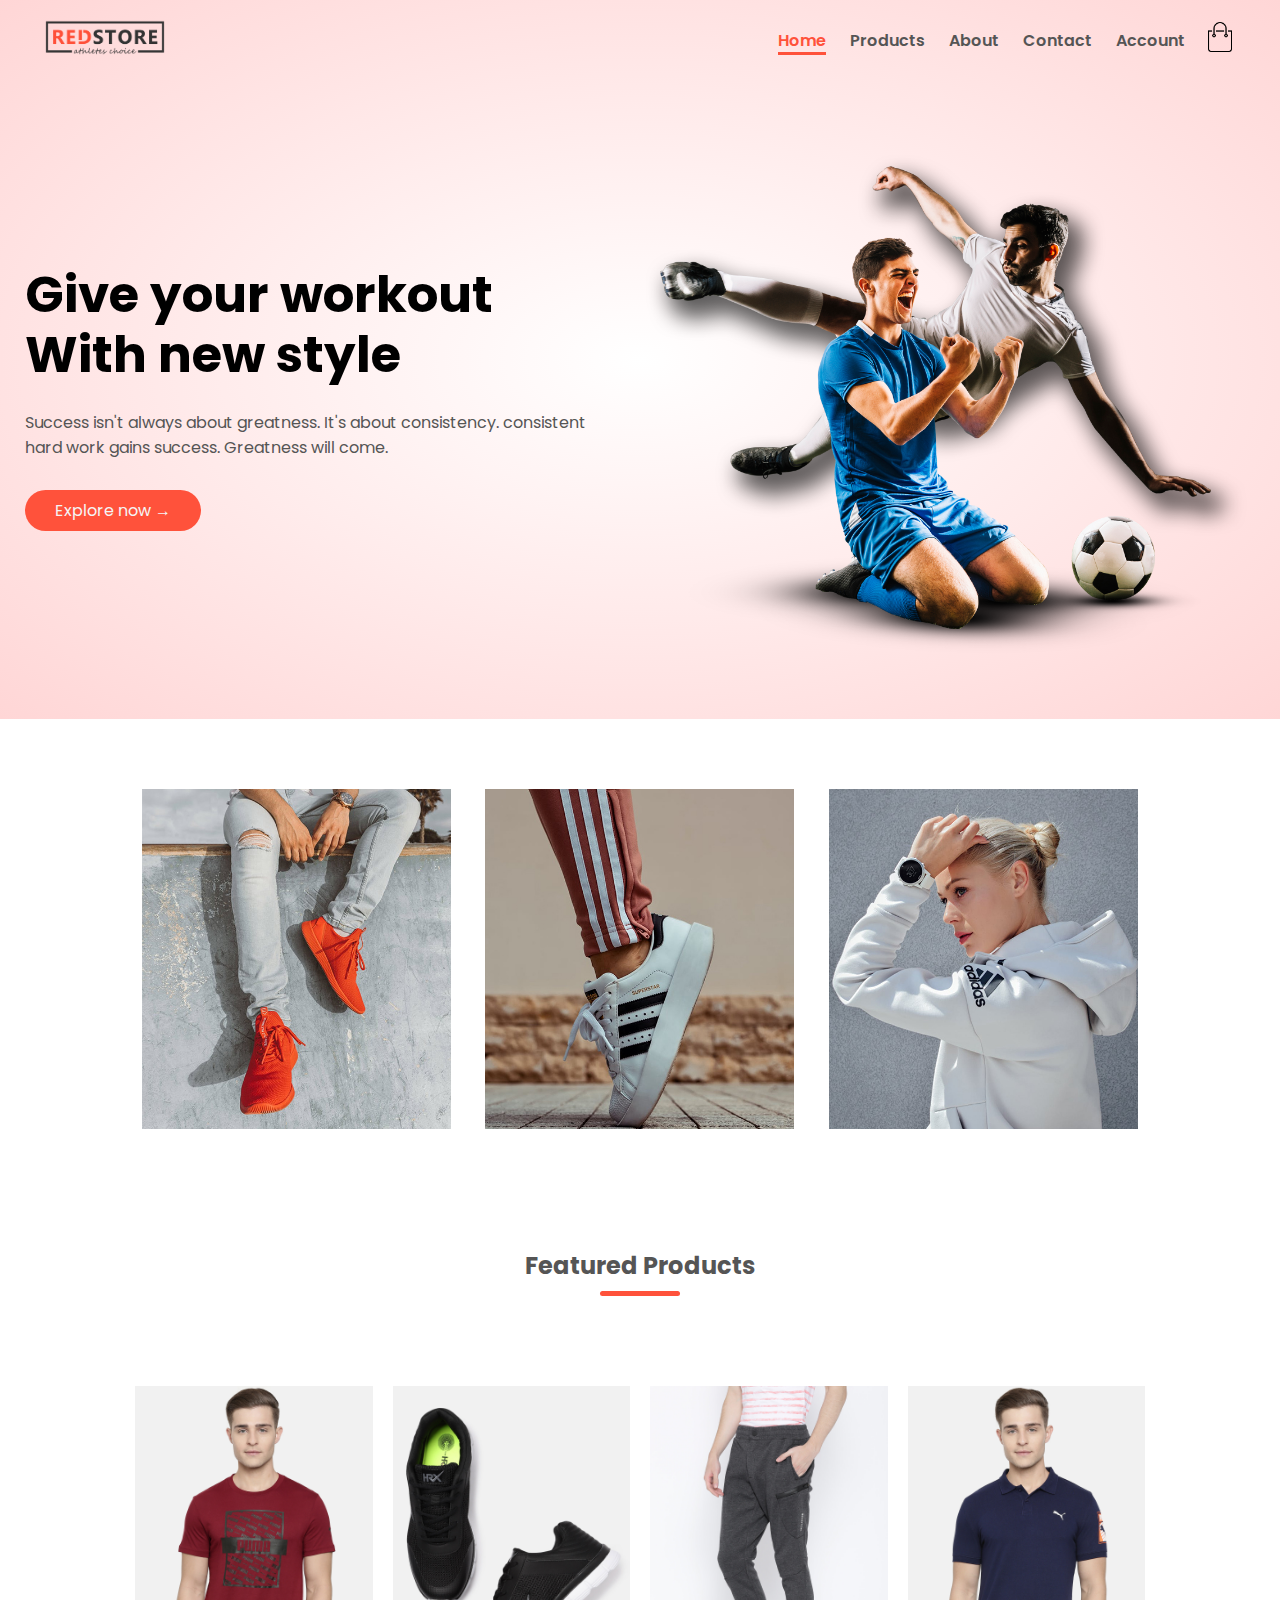
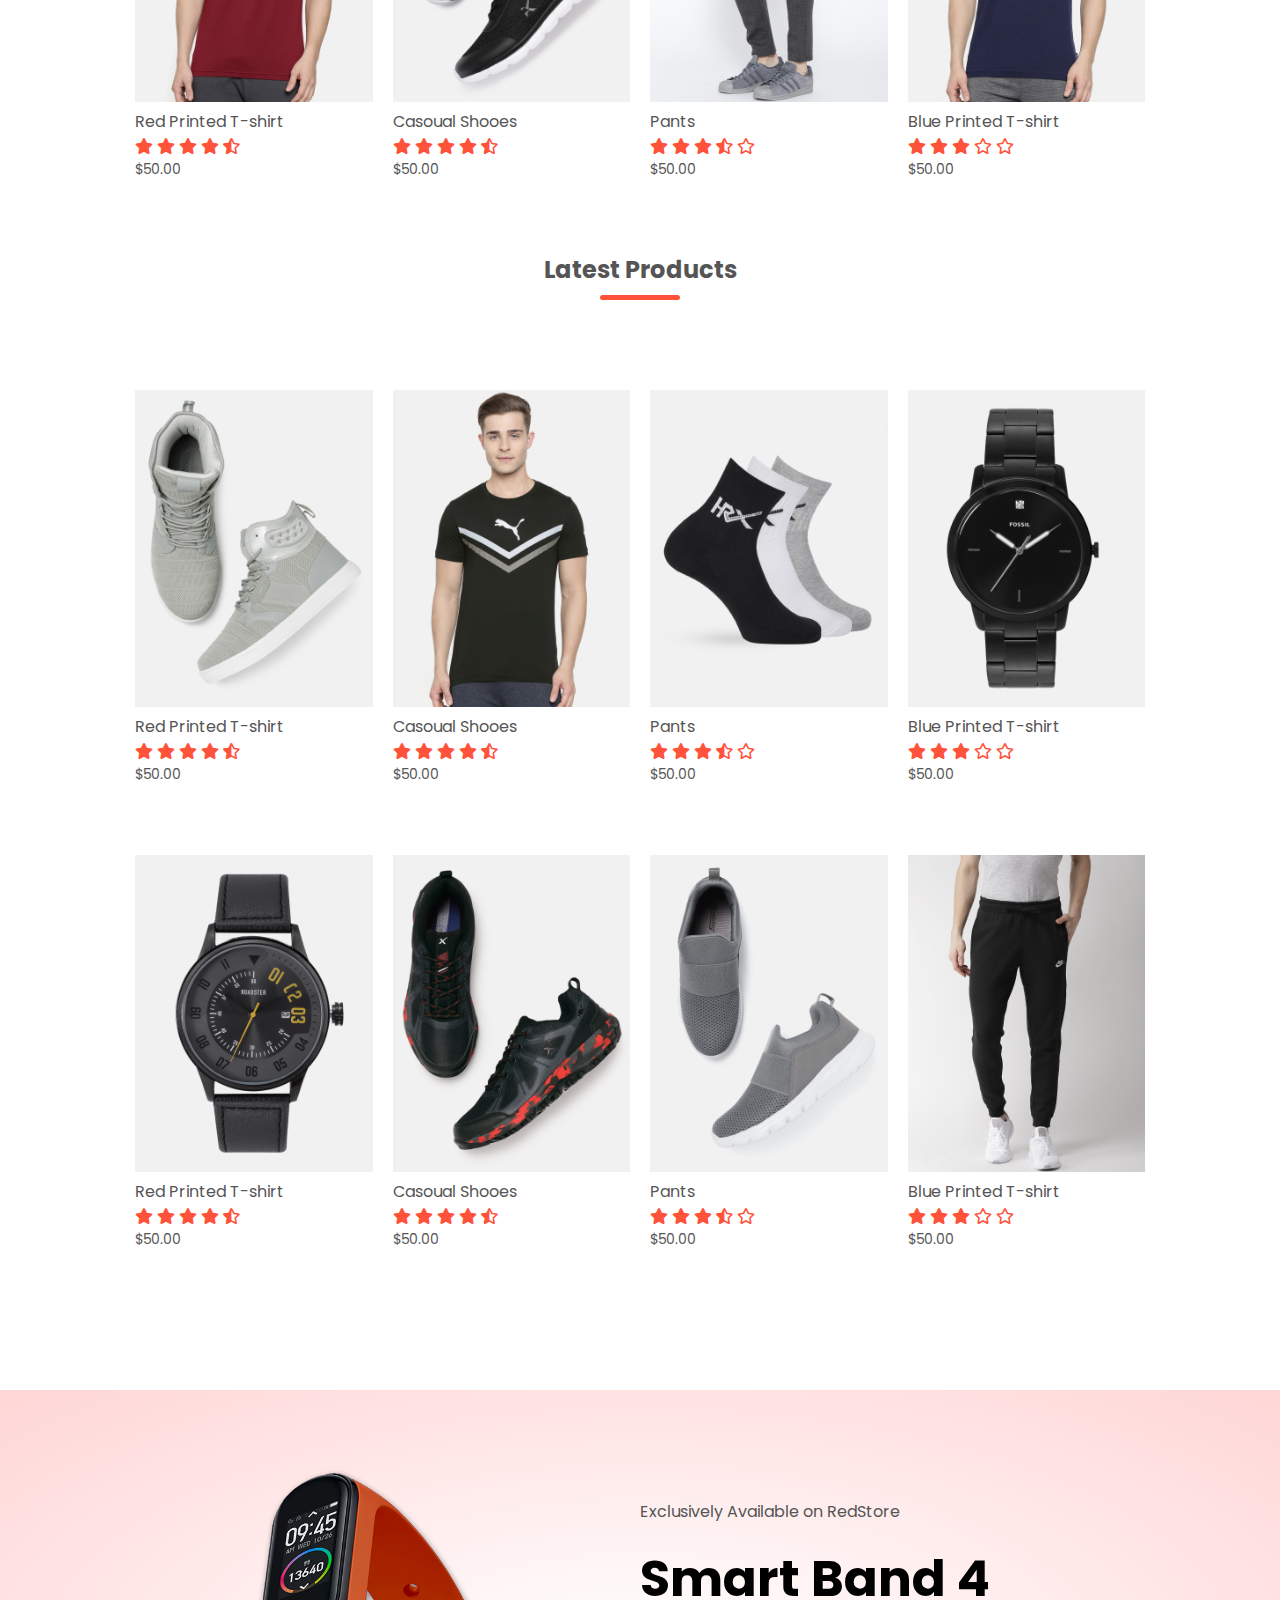
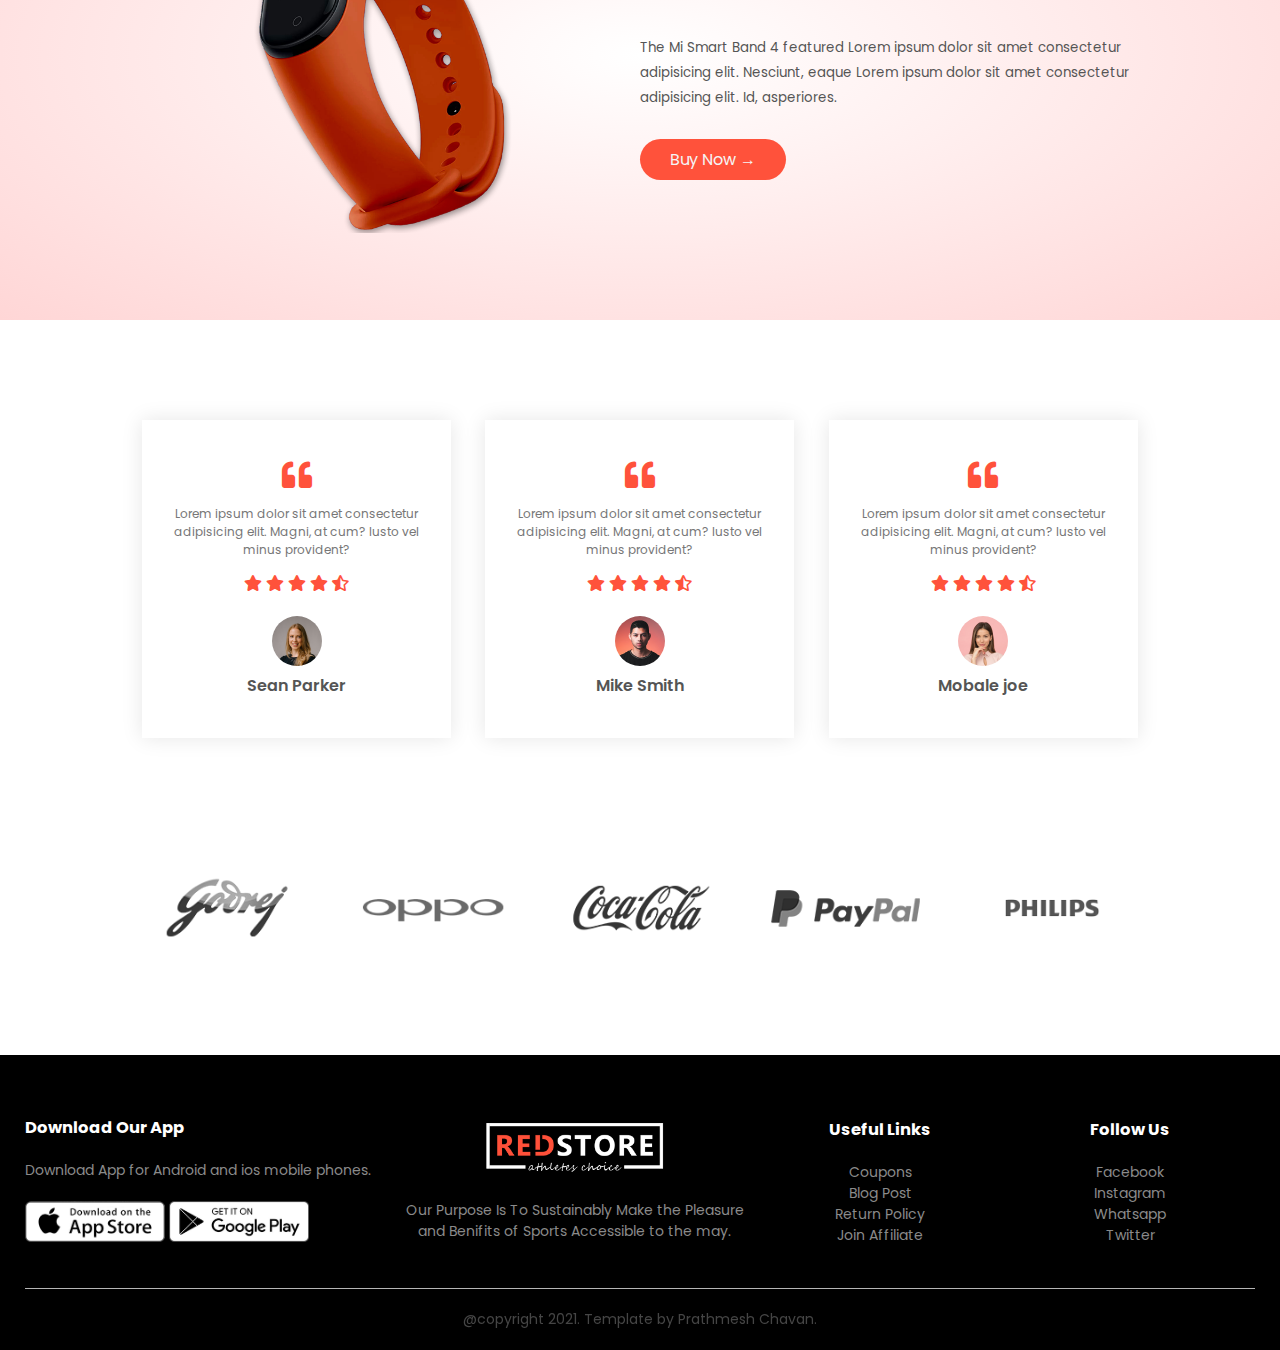
<file: index.html>
<!DOCTYPE html>
<html lang="en">

<head>
    <meta charset="UTF-8">
    <meta name="viewport" content="width=device-width, initial-scale=1.0">
    <meta http-equiv="X-UA-Compatible" content="ie=edge">
    <meta name="Description" content="Enter your description here" />

    <title>Redstore | online shop</title>
    <link rel="icon" href="images/logo.png" sizes="16x16" type="image/png">
    <link rel="preconnect" href="https://fonts.gstatic.com">
    <link href="https://fonts.googleapis.com/css2?family=Poppins:ital,wght@0,300;0,600;1,100;1,400&display=swap"
        rel="stylesheet">
    <link rel="stylesheet" href="https://cdnjs.cloudflare.com/ajax/libs/font-awesome/5.15.2/css/all.min.css">
    <link rel="stylesheet" href="style.css">
</head>

<body>
    <header>
        <div class="container">
            <div class="navbar">
                <div class="logo">
                   <a href="index.html"> <img src="images/logo.png" width="120px"></a>
                </div>
                <nav>
                    <ul id="menuItems">
                        <li><a href="index.html" class="active">Home</a></li>
                        <li><a href="products.html">Products</a></li>
                        <li><a href="#testimonial">About</a></li>
                        <li><a href="#footer">Contact</a></li>
                        <li><a href="account.html">Account</a></li>
                    </ul>

                </nav>
               <a href="cart.html"> <img src="images/cart.png" width="30px" height="30px"></a>
                <img src="images/menu.png" class="menu-icon" onclick="menutoggle()">

            </div>
            <div class="row">
                <div class="col-2">
                    <h1>Give your workout <br> With new style</h1>
                    <p>Success isn't always about greatness. It's about consistency. consistent <br> hard work gains
                        success. Greatness will come.</p>
                    <a href="" class="btn">Explore now &#8594;</a>
                </div>
                <div class="col-2">
                    <img src="images/image1.png" alt="">
                </div>
            </div>
        </div>
    </header>


    <!-- ===========================Featured categories============= -->
    <div class="categories">
        <div class="small-container">
            <div class="row">
                <div class="col-3">
                    <img src="images/category-1.jpg" alt="">
                </div>
                <div class="col-3">
                    <img src="images/category-2.jpg" alt="">
                </div>
                <div class="col-3">
                    <img src="images/category-3.jpg" alt="">
                </div>

            </div>
        </div>
    </div>


    <!-- ==========featured products======= -->
    <div class="small-container">
        <h2 class="title">Featured Products</h2>
        <div class="row">
            <div class="col-4">
                <a href="product-details.html"><img src="images/product-1.jpg"></a>
                <h4>Red Printed T-shirt</h4>
                <div class="rating">
                    <i class="fas fa-star"></i>
                    <i class="fas fa-star"></i>
                    <i class="fas fa-star"></i>
                    <i class="fas fa-star"></i>
                    <i class="fas fa-star-half-alt"></i>
                </div>
                <p>$50.00</p>
            </div>
            <div class="col-4">
                <img src="images/product-2.jpg">
                <h4>Casoual Shooes</h4>
                <div class="rating">
                    <i class="fas fa-star"></i>
                    <i class="fas fa-star"></i>
                    <i class="fas fa-star"></i>
                    <i class="fas fa-star"></i>
                    <i class="fas fa-star-half-alt"></i>
                </div>
                <p>$50.00</p>
            </div>
            <div class="col-4">
                <img src="images/product-3.jpg">
                <h4> Pants </h4>
                <div class="rating">
                    <i class="fas fa-star"></i>
                    <i class="fas fa-star"></i>
                    <i class="fas fa-star"></i>
                    <i class="fas fa-star-half-alt"></i>
                    <i class="far fa-star"></i>

                </div>
                <p>$50.00</p>
            </div>
            <div class="col-4">
                <img src="images/product-4.jpg">
                <h4>Blue Printed T-shirt</h4>
                <div class="rating">
                    <i class="fas fa-star"></i>
                    <i class="fas fa-star"></i>
                    <i class="fas fa-star"></i>
                    <i class="far fa-star"></i>
                    <i class="far fa-star"></i>

                </div>
                <p>$50.00</p>
            </div>
        </div>
        <h2 class="title">Latest Products</h2>
        <div class="row">
            <div class="col-4">
                <img src="images/product-5.jpg">
                <h4>Red Printed T-shirt</h4>
                <div class="rating">
                    <i class="fas fa-star"></i>
                    <i class="fas fa-star"></i>
                    <i class="fas fa-star"></i>
                    <i class="fas fa-star"></i>
                    <i class="fas fa-star-half-alt"></i>
                </div>
                <p>$50.00</p>
            </div>
            <div class="col-4">
                <img src="images/product-6.jpg">
                <h4>Casoual Shooes</h4>
                <div class="rating">
                    <i class="fas fa-star"></i>
                    <i class="fas fa-star"></i>
                    <i class="fas fa-star"></i>
                    <i class="fas fa-star"></i>
                    <i class="fas fa-star-half-alt"></i>
                </div>
                <p>$50.00</p>
            </div>
            <div class="col-4">
                <img src="images/product-7.jpg">
                <h4> Pants </h4>
                <div class="rating">
                    <i class="fas fa-star"></i>
                    <i class="fas fa-star"></i>
                    <i class="fas fa-star"></i>
                    <i class="fas fa-star-half-alt"></i>
                    <i class="far fa-star"></i>

                </div>
                <p>$50.00</p>
            </div>
            <div class="col-4">
                <img src="images/product-8.jpg">
                <h4>Blue Printed T-shirt</h4>
                <div class="rating">
                    <i class="fas fa-star"></i>
                    <i class="fas fa-star"></i>
                    <i class="fas fa-star"></i>
                    <i class="far fa-star"></i>
                    <i class="far fa-star"></i>

                </div>
                <p>$50.00</p>
            </div>
        </div>
        <div class="row">
            <div class="col-4">
                <img src="images/product-9.jpg">
                <h4>Red Printed T-shirt</h4>
                <div class="rating">
                    <i class="fas fa-star"></i>
                    <i class="fas fa-star"></i>
                    <i class="fas fa-star"></i>
                    <i class="fas fa-star"></i>
                    <i class="fas fa-star-half-alt"></i>
                </div>
                <p>$50.00</p>
            </div>
            <div class="col-4">
                <img src="images/product-10.jpg">
                <h4>Casoual Shooes</h4>
                <div class="rating">
                    <i class="fas fa-star"></i>
                    <i class="fas fa-star"></i>
                    <i class="fas fa-star"></i>
                    <i class="fas fa-star"></i>
                    <i class="fas fa-star-half-alt"></i>
                </div>
                <p>$50.00</p>
            </div>
            <div class="col-4">
                <img src="images/product-11.jpg">
                <h4> Pants </h4>
                <div class="rating">
                    <i class="fas fa-star"></i>
                    <i class="fas fa-star"></i>
                    <i class="fas fa-star"></i>
                    <i class="fas fa-star-half-alt"></i>
                    <i class="far fa-star"></i>

                </div>
                <p>$50.00</p>
            </div>
            <div class="col-4">
                <img src="images/product-12.jpg">
                <h4>Blue Printed T-shirt</h4>
                <div class="rating">
                    <i class="fas fa-star"></i>
                    <i class="fas fa-star"></i>
                    <i class="fas fa-star"></i>
                    <i class="far fa-star"></i>
                    <i class="far fa-star"></i>

                </div>
                <p>$50.00</p>
            </div>
        </div>
    </div>

    <!-- =========================offer======== -->
    <div class="offer">
        <div class="small-container">
            <div class="row">
                <div class="col-2">
                    <img src="images/exclusive.png" class="offer-img">

                </div>
                <div class="col-2">
                    <p>Exclusively Available on RedStore</p>
                    <h1>Smart Band 4</h1>
                    <small>The Mi Smart Band 4 featured Lorem ipsum dolor sit amet consectetur adipisicing elit.
                        Nesciunt, eaque Lorem ipsum dolor sit amet consectetur adipisicing elit. Id, asperiores.
                    </small><br>
                    <a href="" class="btn">Buy Now &#8594; </a>
                </div>
            </div>
        </div>
    </div>



    <!-- =============Testimoniai====== -->
    <div class="testimonial" id="testimonial">
        <div class="small-container">
            <div class="row">
                <div class="col-3">
                    <i class="fas fa-quote-left"></i>
                    <p>Lorem ipsum dolor sit amet consectetur adipisicing elit. Magni, at cum? Iusto vel minus
                        provident?</p>
                    <div class="rating">
                        <i class="fas fa-star"></i>
                        <i class="fas fa-star"></i>
                        <i class="fas fa-star"></i>
                        <i class="fas fa-star"></i>
                        <i class="fas fa-star-half-alt"></i>
                    </div>
                    <img src="images/user-1.png">
                    <h3>Sean Parker</h3>
                </div>
                <div class="col-3">
                    <i class="fas fa-quote-left"></i>
                    <p>Lorem ipsum dolor sit amet consectetur adipisicing elit. Magni, at cum? Iusto vel minus
                        provident?</p>
                    <div class="rating">
                        <i class="fas fa-star"></i>
                        <i class="fas fa-star"></i>
                        <i class="fas fa-star"></i>
                        <i class="fas fa-star"></i>
                        <i class="fas fa-star-half-alt"></i>
                    </div>
                    <img src="images/user-2.png">
                    <h3>Mike Smith</h3>
                </div>
                <div class="col-3">
                    <i class="fas fa-quote-left"></i>
                    <p>Lorem ipsum dolor sit amet consectetur adipisicing elit. Magni, at cum? Iusto vel minus
                        provident?</p>
                    <div class="rating">
                        <i class="fas fa-star"></i>
                        <i class="fas fa-star"></i>
                        <i class="fas fa-star"></i>
                        <i class="fas fa-star"></i>
                        <i class="fas fa-star-half-alt"></i>
                    </div>
                    <img src="images/user-3.png">
                    <h3>Mobale joe </h3>
                </div>
            </div>
        </div>
    </div>

    <!-- ============================== Brand ============= -->
    <div class="brands">
        <div class="small-container">
            <div class="row">
                <div class="col-5">
                    <img src="images/logo-godrej.png">
                </div>
                <div class="col-5">
                    <img src="images/logo-oppo.png">
                </div>
                <div class="col-5">
                    <img src="images/logo-coca-cola.png">
                </div>
                <div class="col-5">
                    <img src="images/logo-paypal.png">
                </div>
                <div class="col-5">
                    <img src="images/logo-philips.png">
                </div>
            </div>
        </div>
    </div>

    <!-- ===========footer========= -->
    <footer id="footer">
        <div class="container">
            <div class="row">
                <div class="footer-col-1">
                    <h3>Download Our App</h3>
                    <p>Download App for Android and ios mobile phones.</p>
                    <div class="app-logo">
                        <img src="images/app-store.png ">
                        <img src="images/play-store.png">
                    </div>
                </div>
                <div class="footer-col-2">
                    <img src="images/logo-white.png">
                    <p>Our Purpose Is To Sustainably Make the Pleasure and Benifits of Sports Accessible to the may.</p>
                </div>
                <div class="footer-col-3">
                    <h3>Useful Links</h3>
                    <ul>
                        <li>Coupons</li>
                        <li>Blog Post</li>
                        <li>Return Policy</li>
                        <li>Join Affiliate</li>
                    </ul>
                </div>
                <div class="footer-col-3">
                    <h3>Follow Us</h3>
                    <ul>
                        <li>Facebook</li>
                        <li>Instagram</li>
                        <li>Whatsapp</li>
                        <li>Twitter</li>
                    </ul>
                </div>
            </div>
            <hr>
            <p class="copyright">
                @copyright 2021. Template by Prathmesh Chavan.
            </p>
        </div>
        <!-- bottom to top scroll buttton  -->
    <button onclick="topFunction()" id="myBtn" title="Go to top"><i class="fas fa-angle-double-up"></i></button>
    </footer>

    












    
    <!-- Javascript for bottom to top scrool button  -->
    <script>
        var mybutton = document.getElementById("myBtn");
        window.onscroll = function () {
            scrollFunction()
        };

        function scrollFunction() {
            if (document.body.scrollTop > 20 || document.documentElement.scrollTop > 20) {
                mybutton.style.display = "block";
            } else {
                mybutton.style.display = "none";
            }
        }

        function topFunction() {
            document.body.scrollTop = 0;
            document.documentElement.scrollTop = 0;
        }
    </script>
    <!-- javascript for menu button  -->
    <script>
        var menuItems = document.getElementById("menuItems");
        menuItems.style.maxHeight = "0px";

        function menutoggle() {
            if (menuItems.style.maxHeight == "0px") {
                menuItems.style.maxHeight = "200px";
            } else {
                menuItems.style.maxHeight = "0px";
            }
        }
    </script>
</body>

</html>
</file>
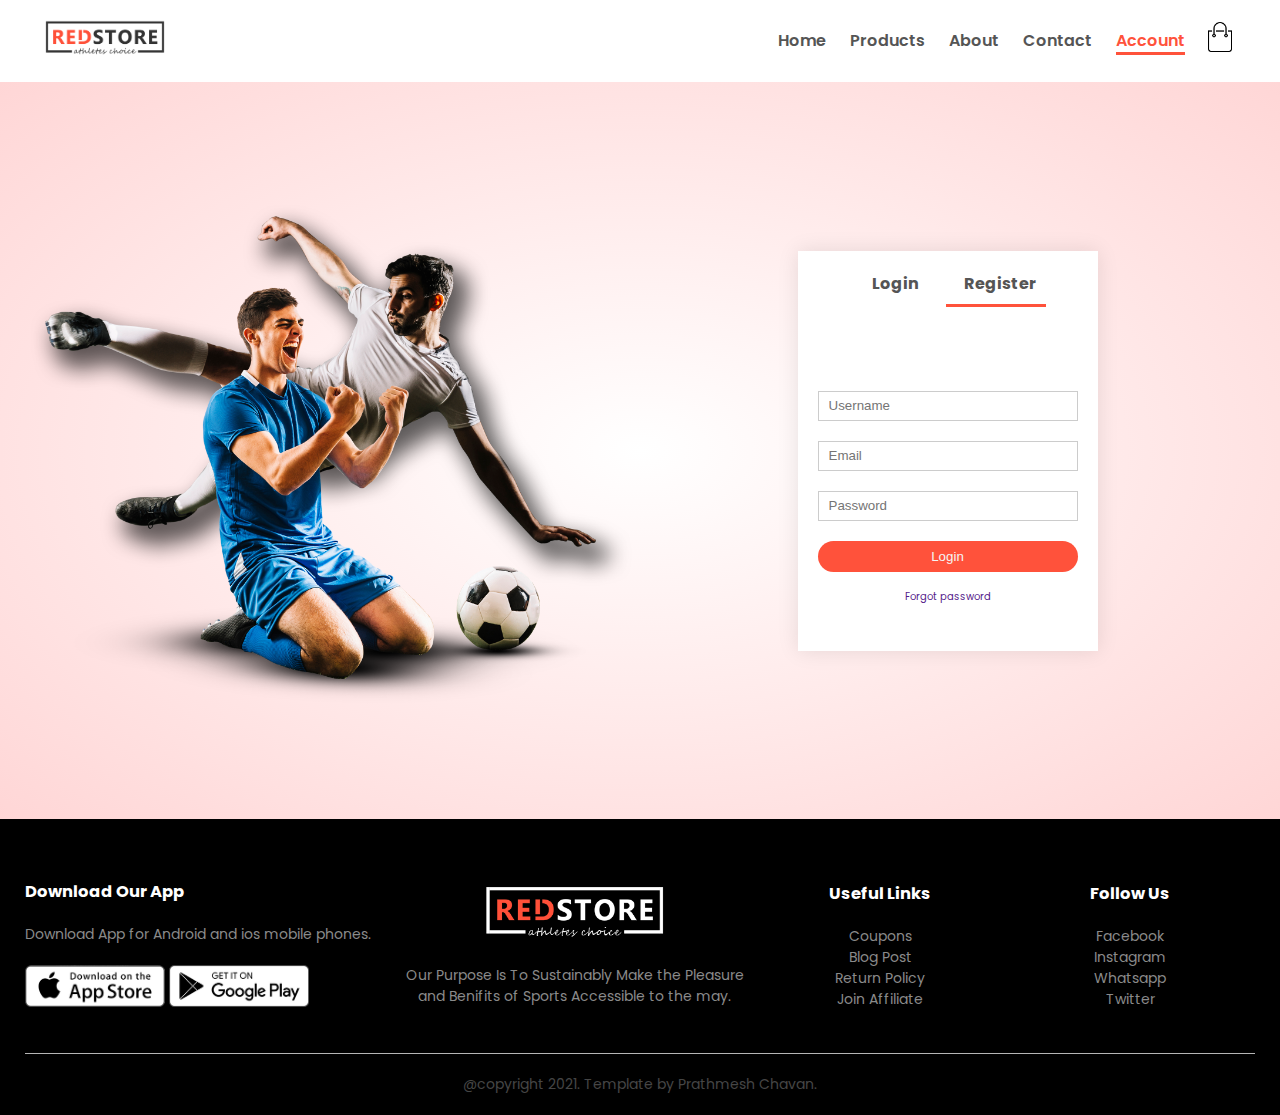
<file: account.html>
<!DOCTYPE html>
<html lang="en">

<head>
    <meta charset="UTF-8">
    <meta name="viewport" content="width=device-width, initial-scale=1.0">
    <meta http-equiv="X-UA-Compatible" content="ie=edge">
    <meta name="Description" content="Enter your description here" />

    <title>Redstore | online shop</title>
    <link rel="icon" href="images/logo.png" sizes="16x16" type="image/png">
    <link rel="preconnect" href="https://fonts.gstatic.com">
    <link href="https://fonts.googleapis.com/css2?family=Poppins:ital,wght@0,300;0,600;1,100;1,400&display=swap"
        rel="stylesheet">
    <link rel="stylesheet" href="https://cdnjs.cloudflare.com/ajax/libs/font-awesome/5.15.2/css/all.min.css">
    <link rel="stylesheet" href="style.css">
</head>

<body>

    <div class="container">
        <div class="navbar">
            <div class="logo">
                <a href="index.html"><img src="images/logo.png" width="120px"></a>
            </div>
            <nav>
                <ul id="menuItems">
                    <li><a href="index.html" >Home</a></li>
                    <li><a href="products.html">Products</a></li>
                    <li><a href="#testimonial">About</a></li>
                    <li><a href="#footer">Contact</a></li>
                    <li><a href="account.html"class="active">Account</a></li>
                </ul>

            </nav>
            <a href="cart.html"><img src="images/cart.png" width="30px" height="30px"></a>
            <img src="images/menu.png" class="menu-icon" onclick="menutoggle()">

        </div>
    </div>


<!-- ========= Account page======== -->
<div class="account-page">
    <div class="container">
        <div class="row">
            <div class="col-2">
                <img src="images/image1.png" width="100%">
            </div>
            <div class="col-2">
                <div class="form-container">
                    <div class="form-btn">
                        <span onclick="login()">Login</span>
                        <span onclick="register()">Register</span>
                        <hr id="Indicator"> 
                    </div>
                    <form id="LoginForm">
                        <input type="text" placeholder="Username">
                        <input type="password" placeholder="Password">
                        <button type="submit" class="btn">Login</button>
                        <a href="">Forgot password</a>
                    </form>
                    <form id="RegForm">
                        <input type="text" placeholder="Username">
                        <input type="email" placeholder="Email">
                        <input type="password" placeholder="Password">
                        <button type="submit" class="btn">Login</button>
                        <a href="">Forgot password</a>
                    </form>
                </div>
            </div>
        </div>
    </div>
</div>
    
    
    


    <!-- ===========footer========= -->
    <footer>
        <div class="container">
            <div class="row">
                <div class="footer-col-1">
                    <h3>Download Our App</h3>
                    <p>Download App for Android and ios mobile phones.</p>
                    <div class="app-logo">
                        <img src="images/app-store.png ">
                        <img src="images/play-store.png">
                    </div>
                </div>
                <div class="footer-col-2">
                    <img src="images/logo-white.png">
                    <p>Our Purpose Is To Sustainably Make the Pleasure and Benifits of Sports Accessible to the may.</p>
                </div>
                <div class="footer-col-3">
                    <h3>Useful Links</h3>
                    <ul>
                        <li>Coupons</li>
                        <li>Blog Post</li>
                        <li>Return Policy</li>
                        <li>Join Affiliate</li>
                    </ul>
                </div>
                <div class="footer-col-3">
                    <h3>Follow Us</h3>
                    <ul>
                        <li>Facebook</li>
                        <li>Instagram</li>
                        <li>Whatsapp</li>
                        <li>Twitter</li>
                    </ul>
                </div>
            </div>
            <hr>
            <p class="copyright">
                @copyright 2021. Template by Prathmesh Chavan.
            </p>
        </div>
        <!-- bottom to top scroll buttton  -->
        <button onclick="topFunction()" id="myBtn" title="Go to top"><i class="fas fa-angle-double-up"></i></button>
    </footer>















    <!-- Javascript for bottom to top scrool button  -->
    <script>
        var mybutton = document.getElementById("myBtn");
        window.onscroll = function () {
            scrollFunction()
        };

        function scrollFunction() {
            if (document.body.scrollTop > 20 || document.documentElement.scrollTop > 20) {
                mybutton.style.display = "block";
            } else {
                mybutton.style.display = "none";
            }
        }

        function topFunction() {
            document.body.scrollTop = 0;
            document.documentElement.scrollTop = 0;
        }
    </script>
    <!-- javascript for menu button  -->
    <script>
        var menuItems = document.getElementById("menuItems");
        menuItems.style.maxHeight = "0px";

        function menutoggle() {
            if (menuItems.style.maxHeight == "0px") {
                menuItems.style.maxHeight = "200px";
            } else {
                menuItems.style.maxHeight = "0px";
            }
        }
    </script>

   

  <!-- =============================Javascript for form=========== -->
  <script>
      var LoginForm = document.getElementById("LoginForm");
      var RegForm = document.getElementById("RegForm");
      var Indicator = document.getElementById("Indicator");

            function register()
            {
                RegForm.style.transform = "translateX(0px)";
                LoginForm.style.transform = "translateX(0px)";
                Indicator.style.transform = "translateX(100px)";
            }
            function login()
            {
                RegForm.style.transform = "translateX(300px)";
                LoginForm.style.transform = "translateX(300px)";
                Indicator.style.transform = "translateX(0px)";
            }
  </script>
   



</body>

</html>
</file>
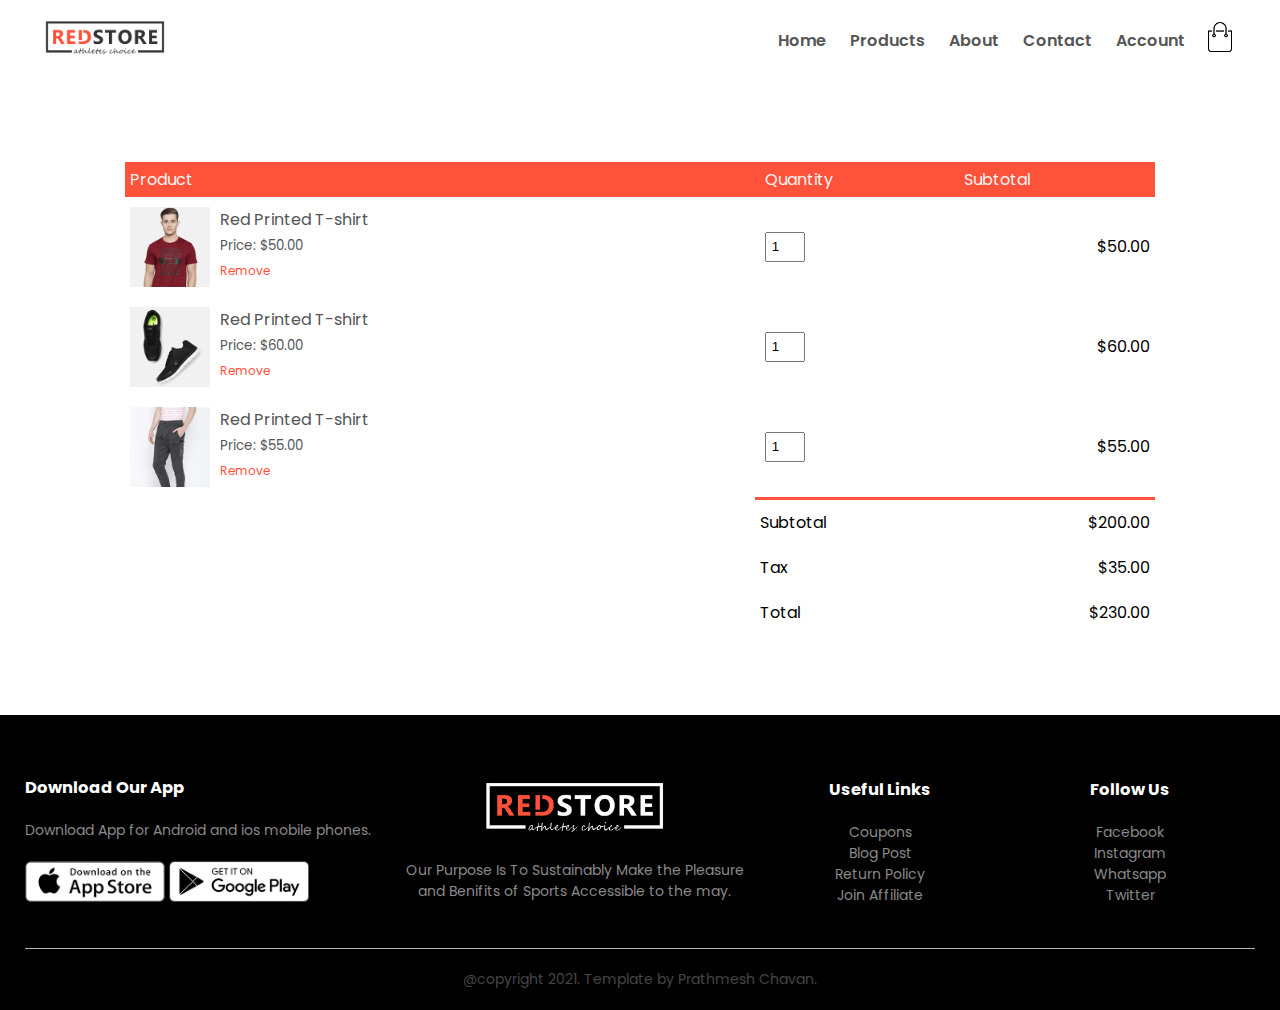
<file: cart.html>
<!DOCTYPE html>
<html lang="en">

<head>
    <meta charset="UTF-8">
    <meta name="viewport" content="width=device-width, initial-scale=1.0">
    <meta http-equiv="X-UA-Compatible" content="ie=edge">
    <meta name="Description" content="Enter your description here" />

    <title>Redstore | online shop</title>
    <link rel="icon" href="images/logo.png" sizes="16x16" type="image/png">
    <link rel="preconnect" href="https://fonts.gstatic.com">
    <link href="https://fonts.googleapis.com/css2?family=Poppins:ital,wght@0,300;0,600;1,100;1,400&display=swap"
        rel="stylesheet">
    <link rel="stylesheet" href="https://cdnjs.cloudflare.com/ajax/libs/font-awesome/5.15.2/css/all.min.css">
    <link rel="stylesheet" href="style.css">
</head>

<body>

    <div class="container">
        <div class="navbar">
            <div class="logo">
                <a href="index.html"><img src="images/logo.png" width="120px"></a>
            </div>
            <nav>
                <ul id="menuItems">
                    <li><a href="index.html" >Home</a></li>
                    <li><a href="products.html">Products</a></li>
                    <li><a href="">About</a></li>
                    <li><a href="">Contact</a></li>
                    <li><a href="account.html">Account</a></li>
                </ul>

            </nav>
            <a href="cart.html" class="active"><img src="images/cart.png" width="30px" height="30px"></a>
            <img src="images/menu.png" class="menu-icon" onclick="menutoggle()">

        </div>
    </div>


<!-- ============cart items details======= -->
<div class="small-container cart-page">
    <table>
        <tr>
            <th>Product</th>
            <th>Quantity</th>
            <th>Subtotal</th>
        </tr>
        <tr>
            <td><div class="cart-info">
                <img src="images/buy-1.jpg">
                <div>
                    <p>Red Printed T-shirt </p>
                    <small>Price: $50.00</small><br>
                    <a href="">Remove</a>
                </div>
            </div></td>
            <td><input type="number" value="1"></td>
            <td>$50.00</td>
           
        </tr>
        <tr>
            <td><div class="cart-info">
                <img src="images/buy-2.jpg">
                <div>
                    <p>Red Printed T-shirt </p>
                    <small>Price: $60.00</small><br>
                    <a href="">Remove</a>
                </div>
            </div></td>
            <td><input type="number" value="1"></td>
            <td>$60.00</td>
           
        </tr>
        <tr>
            <td><div class="cart-info">
                <img src="images/buy-3.jpg">
                <div>
                    <p>Red Printed T-shirt </p>
                    <small>Price: $55.00</small><br>
                    <a href="">Remove</a>
                </div>
            </div></td>
            <td><input type="number" value="1"></td>
            <td>$55.00</td>
           
        </tr>
    </table>

        <div class="total-price">
            <table>
                <tr>
                    <td>Subtotal</td>
                    <td>$200.00</td>
                </tr>
                <tr>
                    <td>Tax</td>
                    <td>$35.00</td>
                </tr>
                <tr>
                    <td>Total</td>
                    <td>$230.00</td>
                </tr>
            </table>
        </div>




</div>
    
    
    


    <!-- ===========footer========= -->
    <footer>
        <div class="container">
            <div class="row">
                <div class="footer-col-1">
                    <h3>Download Our App</h3>
                    <p>Download App for Android and ios mobile phones.</p>
                    <div class="app-logo">
                        <img src="images/app-store.png ">
                        <img src="images/play-store.png">
                    </div>
                </div>
                <div class="footer-col-2">
                    <img src="images/logo-white.png">
                    <p>Our Purpose Is To Sustainably Make the Pleasure and Benifits of Sports Accessible to the may.</p>
                </div>
                <div class="footer-col-3">
                    <h3>Useful Links</h3>
                    <ul>
                        <li>Coupons</li>
                        <li>Blog Post</li>
                        <li>Return Policy</li>
                        <li>Join Affiliate</li>
                    </ul>
                </div>
                <div class="footer-col-3">
                    <h3>Follow Us</h3>
                    <ul>
                        <li>Facebook</li>
                        <li>Instagram</li>
                        <li>Whatsapp</li>
                        <li>Twitter</li>
                    </ul>
                </div>
            </div>
            <hr>
            <p class="copyright">
                @copyright 2021. Template by Prathmesh Chavan.
            </p>
        </div>
        <!-- bottom to top scroll buttton  -->
        <button onclick="topFunction()" id="myBtn" title="Go to top"><i class="fas fa-angle-double-up"></i></button>
    </footer>















    <!-- Javascript for bottom to top scrool button  -->
    <script>
        var mybutton = document.getElementById("myBtn");
        window.onscroll = function () {
            scrollFunction()
        };

        function scrollFunction() {
            if (document.body.scrollTop > 20 || document.documentElement.scrollTop > 20) {
                mybutton.style.display = "block";
            } else {
                mybutton.style.display = "none";
            }
        }

        function topFunction() {
            document.body.scrollTop = 0;
            document.documentElement.scrollTop = 0;
        }
    </script>
    <!-- javascript for menu button  -->
    <script>
        var menuItems = document.getElementById("menuItems");
        menuItems.style.maxHeight = "0px";

        function menutoggle() {
            if (menuItems.style.maxHeight == "0px") {
                menuItems.style.maxHeight = "200px";
            } else {
                menuItems.style.maxHeight = "0px";
            }
        }
    </script>


   



</body>

</html>
</file>
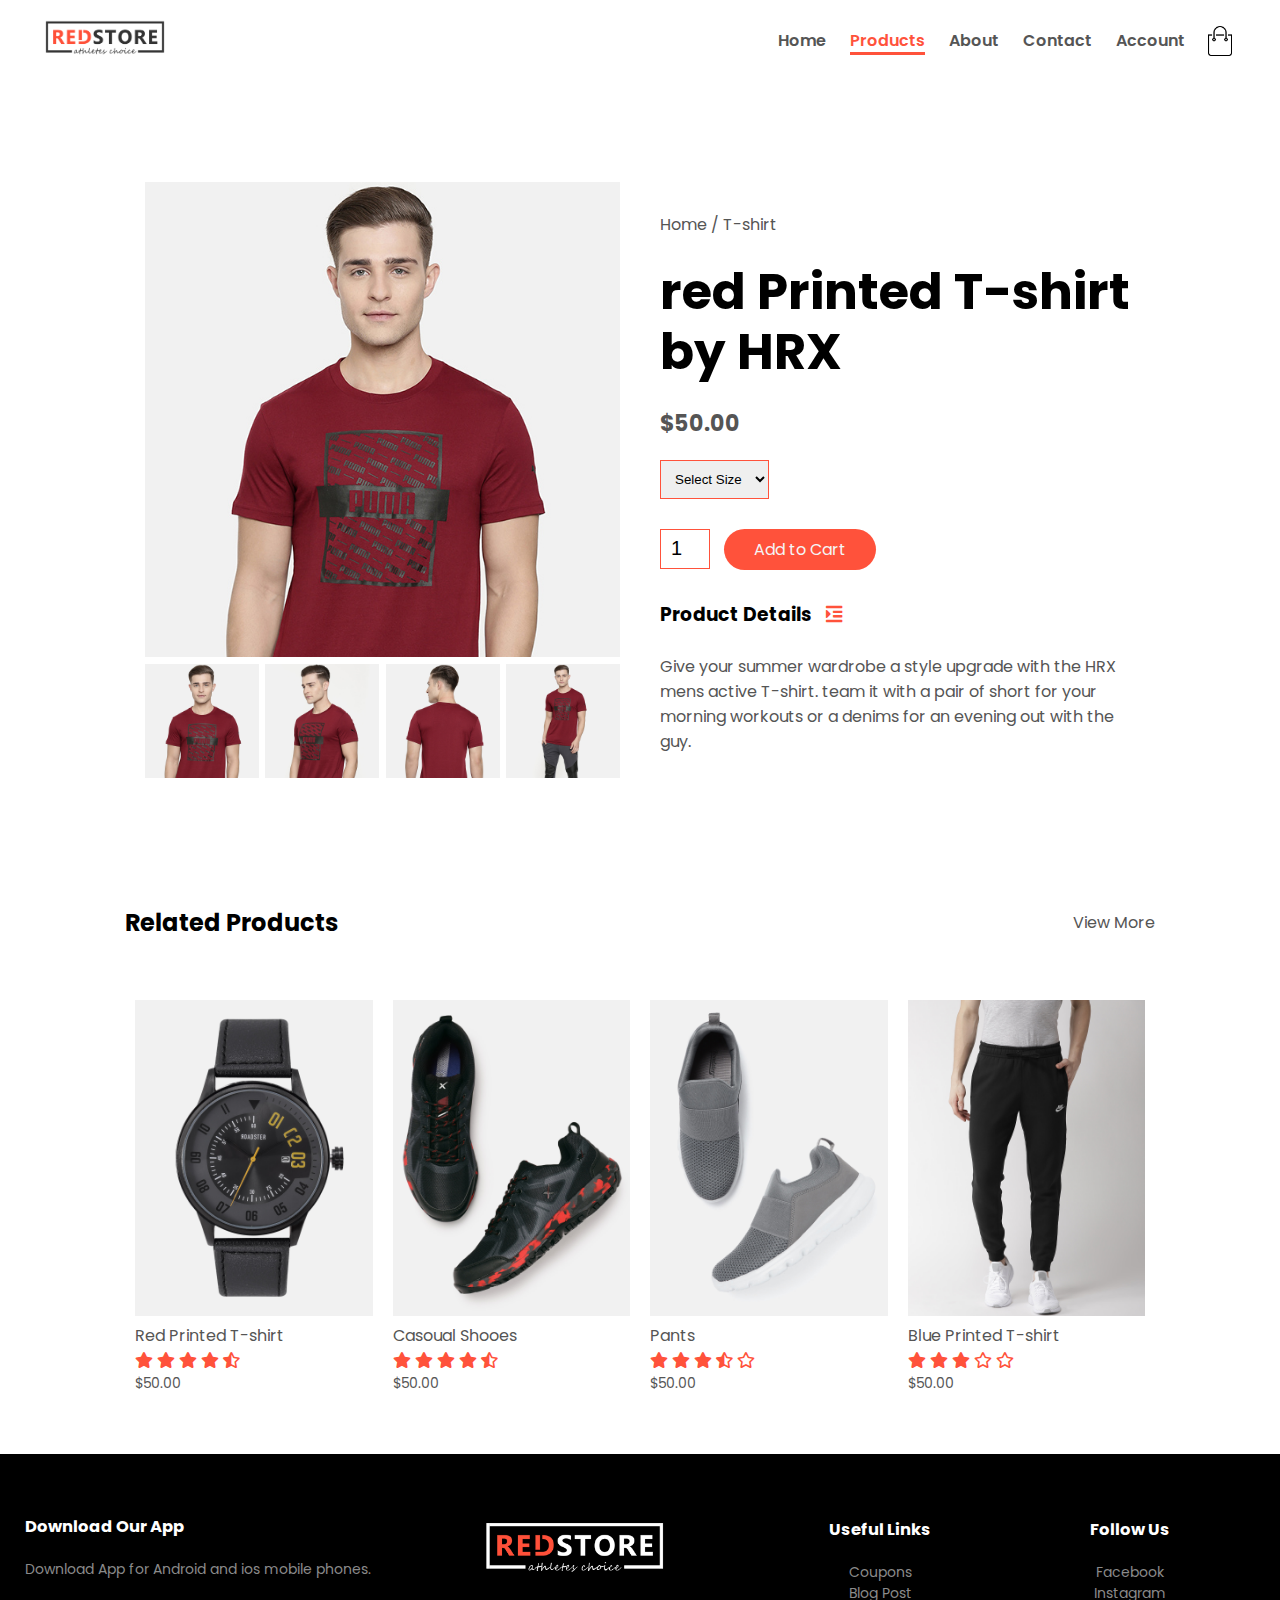
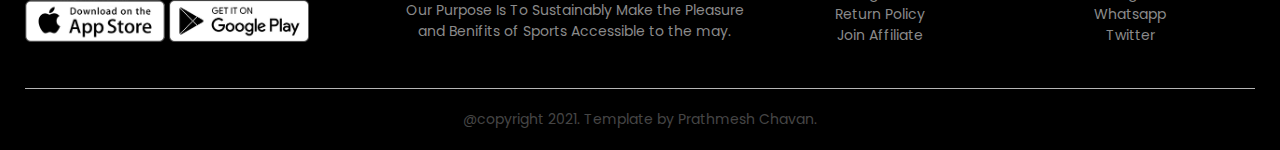
<file: product-details.html>
<!DOCTYPE html>
<html lang="en">

<head>
    <meta charset="UTF-8">
    <meta name="viewport" content="width=device-width, initial-scale=1.0">
    <meta http-equiv="X-UA-Compatible" content="ie=edge">
    <meta name="Description" content="Enter your description here" />

    <title>Redstore | online shop</title>
    <link rel="icon" href="images/logo.png" sizes="16x16" type="image/png">
    <link rel="preconnect" href="https://fonts.gstatic.com">
    <link href="https://fonts.googleapis.com/css2?family=Poppins:ital,wght@0,300;0,600;1,100;1,400&display=swap"
        rel="stylesheet">
    <link rel="stylesheet" href="https://cdnjs.cloudflare.com/ajax/libs/font-awesome/5.15.2/css/all.min.css">
    <link rel="stylesheet" href="style.css">
</head>

<body>

    <div class="container">
        <div class="navbar">
            <div class="logo">
               <a href="index.html"><img src="images/logo.png" width="120px"></a> 
            </div>
            <nav>
                <ul id="menuItems">
                    <li><a href="index.html" >Home</a></li>
                    <li><a href="products.html"class="active">Products</a></li>
                    <li><a href="">About</a></li>
                    <li><a href="">Contact</a></li>
                    <li><a href="account.html">Account</a></li>
                </ul>

            </nav>
            <img src="images/cart.png" width="30px" height="30px">
            <img src="images/menu.png" class="menu-icon" onclick="menutoggle()">

        </div>
    </div>

    <!-- ===========single product deatails========= -->
    <div class="small-container single-product">
        <div class="row">
            <div class="col-2">
                <img src="images/gallery-1.jpg" width="100%" id="productImg">

                <div class="small-img-row">
                    <div class="small-img-col">
                        <img src="images/gallery-1.jpg" width="100%" class="small-img">
                    </div>
                    <div class="small-img-col">
                        <img src="images/gallery-2.jpg" width="100%" class="small-img">
                    </div>
                    <div class="small-img-col">
                        <img src="images/gallery-3.jpg" width="100%" class="small-img">
                    </div>
                    <div class="small-img-col">
                        <img src="images/gallery-4.jpg" width="100%" class="small-img">
                    </div>
                </div>



            </div>
            <div class="col-2">
                <p>Home / T-shirt</p>
                <h1>red Printed T-shirt by HRX</h1>
                <h4>$50.00</h4>
                <select>
                    <option>Select Size</option>
                    <option>XXL</option>
                    <option>XL</option>
                    <option>Large</option>
                    <option>Medium</option>
                    <option>Small</option>
                </select>
                <input type="number" value="1">
                <a href="" class="btn">Add to Cart</a>
                <h3>Product Details <i class="fa fa-indent"></i></h3><br>
                <p>Give your summer wardrobe a style upgrade with the HRX mens active T-shirt. team it with a pair of
                    short for your morning workouts or a denims for an evening out with the guy.</p>
            </div>
        </div>
    </div>
    <!-- =========Title====== -->
    <div class="small-container">
        <div class="row row-2">
            <h2>Related Products</h2>
            <p>View More</p>
        </div>
    </div>
    <!-- ========== products======= -->
    <div class="small-container">

        <div class="row">
            <div class="col-4">
                <img src="images/product-9.jpg">
                <h4>Red Printed T-shirt</h4>
                <div class="rating">
                    <i class="fas fa-star"></i>
                    <i class="fas fa-star"></i>
                    <i class="fas fa-star"></i>
                    <i class="fas fa-star"></i>
                    <i class="fas fa-star-half-alt"></i>
                </div>
                <p>$50.00</p>
            </div>
            <div class="col-4">
                <img src="images/product-10.jpg">
                <h4>Casoual Shooes</h4>
                <div class="rating">
                    <i class="fas fa-star"></i>
                    <i class="fas fa-star"></i>
                    <i class="fas fa-star"></i>
                    <i class="fas fa-star"></i>
                    <i class="fas fa-star-half-alt"></i>
                </div>
                <p>$50.00</p>
            </div>
            <div class="col-4">
                <img src="images/product-11.jpg">
                <h4> Pants </h4>
                <div class="rating">
                    <i class="fas fa-star"></i>
                    <i class="fas fa-star"></i>
                    <i class="fas fa-star"></i>
                    <i class="fas fa-star-half-alt"></i>
                    <i class="far fa-star"></i>

                </div>
                <p>$50.00</p>
            </div>
            <div class="col-4">
                <img src="images/product-12.jpg">
                <h4>Blue Printed T-shirt</h4>
                <div class="rating">
                    <i class="fas fa-star"></i>
                    <i class="fas fa-star"></i>
                    <i class="fas fa-star"></i>
                    <i class="far fa-star"></i>
                    <i class="far fa-star"></i>

                </div>
                <p>$50.00</p>
            </div>
        </div>
    </div>


    <!-- ===========footer========= -->
    <footer>
        <div class="container">
            <div class="row">
                <div class="footer-col-1">
                    <h3>Download Our App</h3>
                    <p>Download App for Android and ios mobile phones.</p>
                    <div class="app-logo">
                        <img src="images/app-store.png ">
                        <img src="images/play-store.png">
                    </div>
                </div>
                <div class="footer-col-2">
                    <img src="images/logo-white.png">
                    <p>Our Purpose Is To Sustainably Make the Pleasure and Benifits of Sports Accessible to the may.</p>
                </div>
                <div class="footer-col-3">
                    <h3>Useful Links</h3>
                    <ul>
                        <li>Coupons</li>
                        <li>Blog Post</li>
                        <li>Return Policy</li>
                        <li>Join Affiliate</li>
                    </ul>
                </div>
                <div class="footer-col-3">
                    <h3>Follow Us</h3>
                    <ul>
                        <li>Facebook</li>
                        <li>Instagram</li>
                        <li>Whatsapp</li>
                        <li>Twitter</li>
                    </ul>
                </div>
            </div>
            <hr>
            <p class="copyright">
                @copyright 2021. Template by Prathmesh Chavan.
            </p>
        </div>
        <!-- bottom to top scroll buttton  -->
        <button onclick="topFunction()" id="myBtn" title="Go to top"><i class="fas fa-angle-double-up"></i></button>
    </footer>















    <!-- Javascript for bottom to top scrool button  -->
    <script>
        var mybutton = document.getElementById("myBtn");
        window.onscroll = function () {
            scrollFunction()
        };

        function scrollFunction() {
            if (document.body.scrollTop > 20 || document.documentElement.scrollTop > 20) {
                mybutton.style.display = "block";
            } else {
                mybutton.style.display = "none";
            }
        }

        function topFunction() {
            document.body.scrollTop = 0;
            document.documentElement.scrollTop = 0;
        }
    </script>
    <!-- javascript for menu button  -->
    <script>
        var menuItems = document.getElementById("menuItems");
        menuItems.style.maxHeight = "0px";

        function menutoggle() {
            if (menuItems.style.maxHeight == "0px") {
                menuItems.style.maxHeight = "200px";
            } else {
                menuItems.style.maxHeight = "0px";
            }
        }
    </script>


    <!-- javascript for product gallery  -->
    <script>
        var productImg = document.getElementById("productImg");
        var smallImg = document.getElementsByClassName("small-img");

        smallImg[0].onclick = function () {
            productImg.src = smallImg[0].src;
        }
        smallImg[1].onclick = function () {
            productImg.src = smallImg[1].src;
        }
        smallImg[2].onclick = function () {
            productImg.src = smallImg[2].src;
        }
        smallImg[3].onclick = function () {
            productImg.src = smallImg[3].src;
        }
    </script>



</body>

</html>
</file>
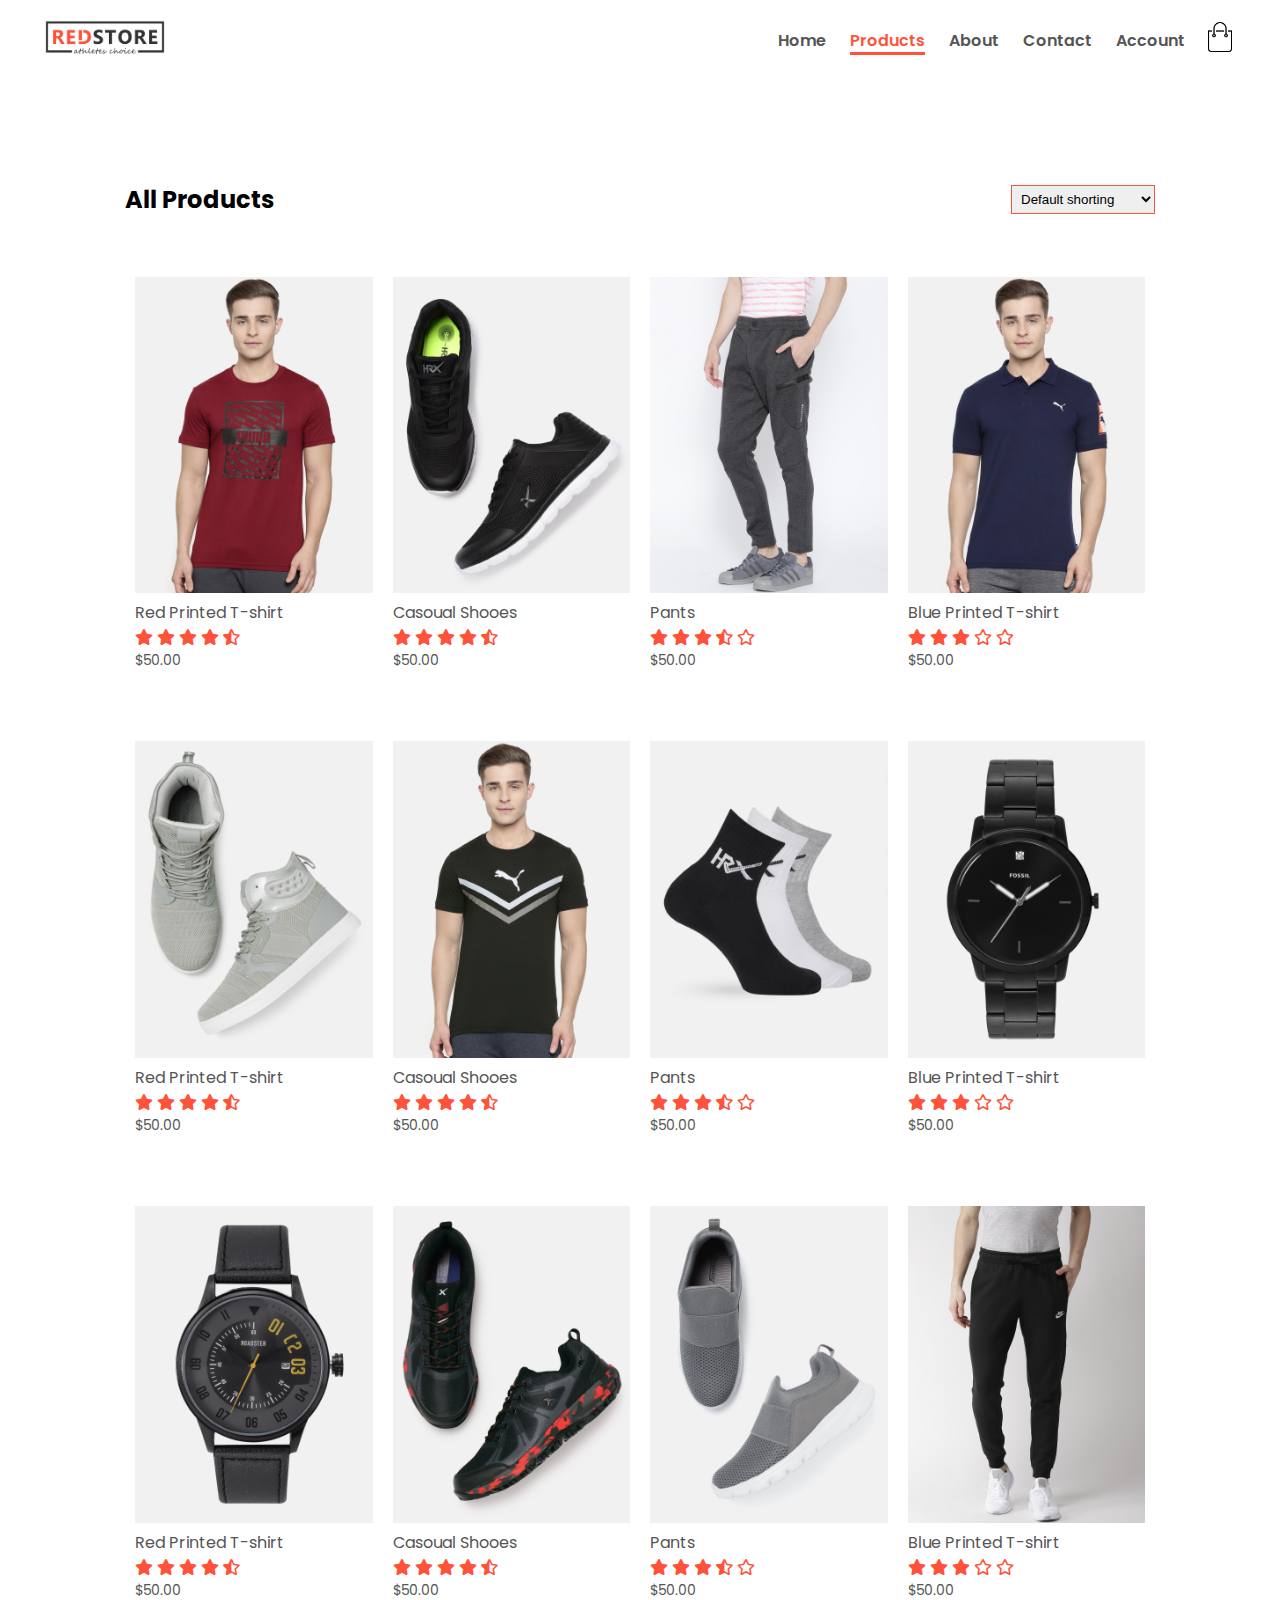
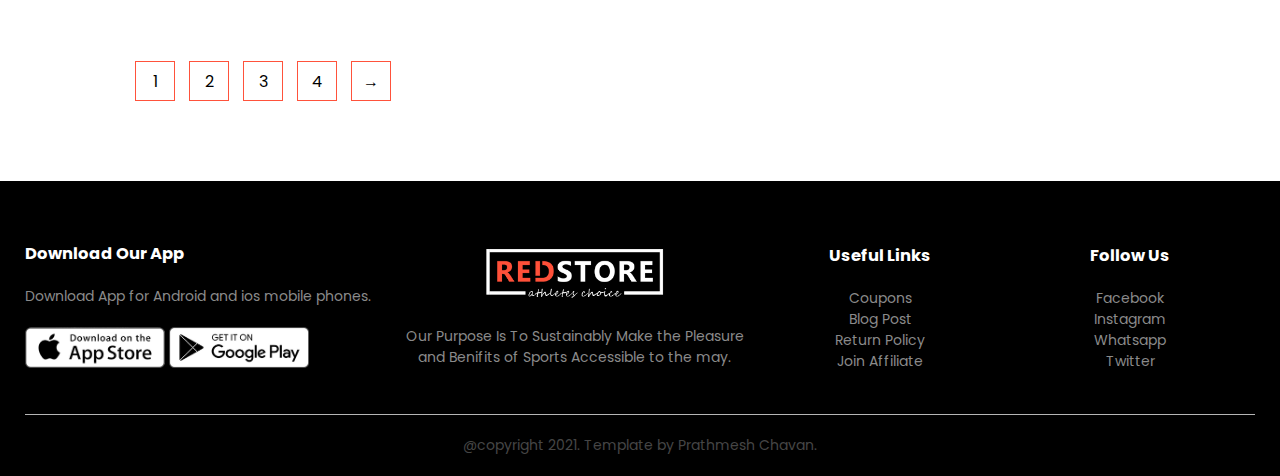
<file: products.html>
<!DOCTYPE html>
<html lang="en">

<head>
    <meta charset="UTF-8">
    <meta name="viewport" content="width=device-width, initial-scale=1.0">
    <meta http-equiv="X-UA-Compatible" content="ie=edge">
    <meta name="Description" content="Enter your description here" />

    <title>Redstore | online shop</title>
    <link rel="icon" href="images/logo.png" sizes="16x16" type="image/png">
    <link rel="preconnect" href="https://fonts.gstatic.com">
    <link href="https://fonts.googleapis.com/css2?family=Poppins:ital,wght@0,300;0,600;1,100;1,400&display=swap"
        rel="stylesheet">
    <link rel="stylesheet" href="https://cdnjs.cloudflare.com/ajax/libs/font-awesome/5.15.2/css/all.min.css">
    <link rel="stylesheet" href="style.css">
</head>

<body>
    
        <div class="container">
            <div class="navbar">
                <div class="logo">
                    <a href="index.html"><img src="images/logo.png" width="120px"></a>
                </div>
                <nav>
                    <ul id="menuItems">
                        <li><a href="index.html" >Home</a></li>
                        <li><a href="products.html"class="active">Products</a></li>
                        <li><a href="">About</a></li>
                        <li><a href="">Contact</a></li>
                        <li><a href="account.html">Account</a></li>
                    </ul>

                </nav>
                <a href="cart.html"><img src="images/cart.png" width="30px" height="30px"></a>
                <img src="images/menu.png" class="menu-icon" onclick="menutoggle()">

            </div>            
        </div>
   

    <!-- ========== products======= -->
    <div class="small-container">
         <div class="row row-2">
             <h2>All Products</h2>
             <select>
                 <option>Default shorting</option>
                 <option>Short by Prise</option>
                 <option>Short by popularity</option>
                 <option>Short by Rating</option>
                 <option>Short by sale</option>
             </select>
         </div>
        <div class="row">
            <div class="col-4">
                <a href="product-details.html"><img src="images/product-1.jpg"></a>
                <h4>Red Printed T-shirt</h4>
                <div class="rating">
                    <i class="fas fa-star"></i>
                    <i class="fas fa-star"></i>
                    <i class="fas fa-star"></i>
                    <i class="fas fa-star"></i>
                    <i class="fas fa-star-half-alt"></i>
                </div>
                <p>$50.00</p>
            </div>
            <div class="col-4">
                <img src="images/product-2.jpg">
                <h4>Casoual Shooes</h4>
                <div class="rating">
                    <i class="fas fa-star"></i>
                    <i class="fas fa-star"></i>
                    <i class="fas fa-star"></i>
                    <i class="fas fa-star"></i>
                    <i class="fas fa-star-half-alt"></i>
                </div>
                <p>$50.00</p>
            </div>
            <div class="col-4">
                <img src="images/product-3.jpg">
                <h4> Pants </h4>
                <div class="rating">
                    <i class="fas fa-star"></i>
                    <i class="fas fa-star"></i>
                    <i class="fas fa-star"></i>
                    <i class="fas fa-star-half-alt"></i>
                    <i class="far fa-star"></i>

                </div>
                <p>$50.00</p>
            </div>
            <div class="col-4">
                <img src="images/product-4.jpg">
                <h4>Blue Printed T-shirt</h4>
                <div class="rating">
                    <i class="fas fa-star"></i>
                    <i class="fas fa-star"></i>
                    <i class="fas fa-star"></i>
                    <i class="far fa-star"></i>
                    <i class="far fa-star"></i>

                </div>
                <p>$50.00</p>
            </div>
        </div>
        
        <div class="row">
            <div class="col-4">
                <img src="images/product-5.jpg">
                <h4>Red Printed T-shirt</h4>
                <div class="rating">
                    <i class="fas fa-star"></i>
                    <i class="fas fa-star"></i>
                    <i class="fas fa-star"></i>
                    <i class="fas fa-star"></i>
                    <i class="fas fa-star-half-alt"></i>
                </div>
                <p>$50.00</p>
            </div>
            <div class="col-4">
                <img src="images/product-6.jpg">
                <h4>Casoual Shooes</h4>
                <div class="rating">
                    <i class="fas fa-star"></i>
                    <i class="fas fa-star"></i>
                    <i class="fas fa-star"></i>
                    <i class="fas fa-star"></i>
                    <i class="fas fa-star-half-alt"></i>
                </div>
                <p>$50.00</p>
            </div>
            <div class="col-4">
                <img src="images/product-7.jpg">
                <h4> Pants </h4>
                <div class="rating">
                    <i class="fas fa-star"></i>
                    <i class="fas fa-star"></i>
                    <i class="fas fa-star"></i>
                    <i class="fas fa-star-half-alt"></i>
                    <i class="far fa-star"></i>

                </div>
                <p>$50.00</p>
            </div>
            <div class="col-4">
                <img src="images/product-8.jpg">
                <h4>Blue Printed T-shirt</h4>
                <div class="rating">
                    <i class="fas fa-star"></i>
                    <i class="fas fa-star"></i>
                    <i class="fas fa-star"></i>
                    <i class="far fa-star"></i>
                    <i class="far fa-star"></i>

                </div>
                <p>$50.00</p>
            </div>
        </div>
        <div class="row">
            <div class="col-4">
                <img src="images/product-9.jpg">
                <h4>Red Printed T-shirt</h4>
                <div class="rating">
                    <i class="fas fa-star"></i>
                    <i class="fas fa-star"></i>
                    <i class="fas fa-star"></i>
                    <i class="fas fa-star"></i>
                    <i class="fas fa-star-half-alt"></i>
                </div>
                <p>$50.00</p>
            </div>
            <div class="col-4">
                <img src="images/product-10.jpg">
                <h4>Casoual Shooes</h4>
                <div class="rating">
                    <i class="fas fa-star"></i>
                    <i class="fas fa-star"></i>
                    <i class="fas fa-star"></i>
                    <i class="fas fa-star"></i>
                    <i class="fas fa-star-half-alt"></i>
                </div>
                <p>$50.00</p>
            </div>
            <div class="col-4">
                <img src="images/product-11.jpg">
                <h4> Pants </h4>
                <div class="rating">
                    <i class="fas fa-star"></i>
                    <i class="fas fa-star"></i>
                    <i class="fas fa-star"></i>
                    <i class="fas fa-star-half-alt"></i>
                    <i class="far fa-star"></i>

                </div>
                <p>$50.00</p>
            </div>
            <div class="col-4">
                <img src="images/product-12.jpg">
                <h4>Blue Printed T-shirt</h4>
                <div class="rating">
                    <i class="fas fa-star"></i>
                    <i class="fas fa-star"></i>
                    <i class="fas fa-star"></i>
                    <i class="far fa-star"></i>
                    <i class="far fa-star"></i>

                </div>
                <p>$50.00</p>
            </div>
        </div>
        <div class="page-btn">
            <span>1</span>
            <span>2</span>
            <span>3</span>
            <span>4</span>
            <span>&#8594;</span>
        </div>
    </div>

    
    <!-- ===========footer========= -->
    <footer>
        <div class="container">
            <div class="row">
                <div class="footer-col-1">
                    <h3>Download Our App</h3>
                    <p>Download App for Android and ios mobile phones.</p>
                    <div class="app-logo">
                        <img src="images/app-store.png ">
                        <img src="images/play-store.png">
                    </div>
                </div>
                <div class="footer-col-2">
                    <img src="images/logo-white.png">
                    <p>Our Purpose Is To Sustainably Make the Pleasure and Benifits of Sports Accessible to the may.</p>
                </div>
                <div class="footer-col-3">
                    <h3>Useful Links</h3>
                    <ul>
                        <li>Coupons</li>
                        <li>Blog Post</li>
                        <li>Return Policy</li>
                        <li>Join Affiliate</li>
                    </ul>
                </div>
                <div class="footer-col-3">
                    <h3>Follow Us</h3>
                    <ul>
                        <li>Facebook</li>
                        <li>Instagram</li>
                        <li>Whatsapp</li>
                        <li>Twitter</li>
                    </ul>
                </div>
            </div>
            <hr>
            <p class="copyright">
                @copyright 2021. Template by Prathmesh Chavan.
            </p>
        </div>
        <!-- bottom to top scroll buttton  -->
    <button onclick="topFunction()" id="myBtn" title="Go to top"><i class="fas fa-angle-double-up"></i></button>
    </footer>

    












    
    <!-- Javascript for bottom to top scrool button  -->
    <script>
        var mybutton = document.getElementById("myBtn");
        window.onscroll = function () {
            scrollFunction()
        };

        function scrollFunction() {
            if (document.body.scrollTop > 20 || document.documentElement.scrollTop > 20) {
                mybutton.style.display = "block";
            } else {
                mybutton.style.display = "none";
            }
        }

        function topFunction() {
            document.body.scrollTop = 0;
            document.documentElement.scrollTop = 0;
        }
    </script>
    <!-- javascript for menu button  -->
    <script>
        var menuItems = document.getElementById("menuItems");
        menuItems.style.maxHeight = "0px";

        function menutoggle() {
            if (menuItems.style.maxHeight == "0px") {
                menuItems.style.maxHeight = "200px";
            } else {
                menuItems.style.maxHeight = "0px";
            }
        }
    </script>
</body>

</html>
</file>
<file: style.css>
html{
    scroll-behavior: smooth;
}
*{
    margin: 0;
    padding: 0;
    box-sizing: border-box;
}
body{
    font-family: 'Poppins', sans-serif;
}
a{
    text-decoration: none;
}

header{
    background: radial-gradient(#fff,#ffd6d6);
}
.container{
    max-width: 1300px;
    margin: auto;
    padding: 0 25px;
}
.navbar{
    display: flex;
    align-items: center;
    padding: 20px;
    
    
}
nav{
    flex: 1;
    text-align: right;
}
nav ul{
    display: inline-block;
    list-style: none;
}
nav ul li{
    display: inline-block;
    margin-right: 20px;
}
nav ul li .active{
    color: #ff523b;
    font-weight: 600;
    border-bottom: 3px solid #ff523b;
}
nav ul li a{
  
    text-decoration: none;
    color: #555;
    font-weight: 600;
    
}
nav ul li a:hover{
    color: #ff523b;
    border-bottom: 3px solid #ff523b;
    
    
}

p{
    color: #555;
}

.row{
    display: flex;
    align-items: center;
    flex-wrap: wrap;
    justify-content: space-around;
}
.col-2{
    flex-basis: 50%;
    min-width: 300px;
}
.col-2 img{
    max-width: 100%;
    padding: 50px 0;
}
.col-2 h1{
    font-size: 50px;
    line-height: 60px;
    margin: 25px 0;
}
.btn{
    display: inline-block;
    background-color: #ff523b;
    color: whitesmoke;
    padding: 8px 30px;
    margin: 30px 0;
    border-radius: 30px;
    transition: background 0.5s;
}
.btn:hover{
    background-color: #563434;
}


/* ===========categories============= */

.categories{
    margin: 70px 0;
}
.small-container{
    max-width: 1080px;
    margin: auto;
    padding: 0 25px;
}
.col-3{
    flex-basis: 30%;
    min-width: 250px;
    margin-bottom: 30px;

}
.col-3 img{
    width: 100%;
}



/* ===============featured products============ */
.col-4{
    flex-basis: 25%;
    padding: 10px;
    min-width: 200px;
    margin-bottom: 50px;
    transition: transform 0.5s;
}
.col-4 img{
    width: 100%;

}
.title{
    text-align: center;
    margin: 0 auto 80px;
    position:relative;
    line-height: 60px;
    color: #555;

}
.title::after{
    content: '';
    background-color: #ff523b;
    width: 80px;
    height: 5px;
    border-radius: 5px;
    position: absolute;
    bottom: 0;
    left: 50%;
    transform: translateX(-50%);
}
h4{
    color: #555;
    font-weight: normal;
}
.col-4 p{
    font-size: 14px;
}
.rating i{
    color: #ff523b;
}
.col-4:hover{
    transform: translateY(-5px);
    cursor: pointer;
}


/* ============offers========= */

.offer{
    background: radial-gradient(#fff,#ffd6d6);
    margin-top: 80px;
    padding: 30px 0;
}
.col-2 .offer-img{
    padding: 50px;
}
small{
    color: #555;
}


/* ===========testimonia ======= */
.testimonial{
    padding-top:100px ;

}
.testimonial .col-3{
    text-align: center;
    padding: 40px 20px;
    box-shadow: 0 0 20px 0 rgba(0, 0, 0, 0.1);
    cursor: pointer;
    transition: transform 0.5s;

}
.testimonial .col-3:hover{
    transform: translateY(-10px);
}
.testimonial .col-3 img{
    width: 50px;
    margin-top: 20px;
    border-radius: 50%;
}
 .fa-quote-left{
    font-size: 30px ;
    color: #ff523b;
}
.col-3 p{
    font-size: 12px;
    margin: 12px 0;
    color: #777;
}
.testimonial .col-3 h3{
    font-weight: 600;
    color: #555;
    font-size: 16px;
}
/* ========brands======= */
.brands{
    margin: 100px auto;
}
.col-5{
    width: 160px;
}
.col-5 img{
    width: 100%;
    cursor: pointer;
    filter: grayscale(100%);
}
.col-5 img:hover{
    filter: grayscale(0);
}   


/* =========footer====== */
footer {
    background-color: #000;
    color: #8a8a8a;
    font-size: 14px;
    padding: 60px 0 20px;
}
footer p{
    color: #8a8a8a;
}
footer h3{
    color: #fff;
    margin-bottom: 20px;
}
.footer-col-1,
.footer-col-2,
.footer-col-3,
.footer-col-4{
    min-width: 250px;
    margin-bottom: 20px;
}
.footer-col-1{
    flex-basis: 30%;
}
.footer-col-2{
    flex: 1;
    text-align: center;
}
.footer-col-2 img{
    width: 180px;
    margin-bottom: 20px;
}
.footer-col-3, .footer-col-4{
    flex-basis: 12%;
    text-align: center;
}
ul{
    list-style: none ;
}

.app-logo{
    margin-top: 20px;
}
.app-logo img{
    width: 140px;
}
footer hr{
    border: none;
    background:  #b5b5b5;
    height: 1px;
    margin: 20px 0;
}
.copyright{
    text-align: center;
    opacity: 0.5;
}


/* =====menu icon==== */
.menu-icon{
    width:28px; 
    margin-left: 20px;
    display: none;
}



/* ==========bottom to top scroll button===== */

#myBtn {
    display: none; /* Hidden by default */
    position: fixed; /* Fixed/sticky position */
    bottom: 20px; /* Place the button at the bottom of the page */
    right: 30px; /* Place the button 30px from the right */
    z-index: 99; /* Make sure it does not overlap */
    border: none; /* Remove borders */
    outline: none; /* Remove outline */
    background-color: rgb(255, 255, 255); /* Set a background color */
    color: rgb(0, 0, 0); /* Text color */
    cursor: pointer; /* Add a mouse pointer on hover */
    padding: 15px; /* Some padding */
    border-radius: 5px; /* Rounded corners */
    font-size: 22px; /* Increase font size */
  }
  
  #myBtn:hover {
    background-color: #555; /* Add a dark-grey background on hover */
    color: #ffff;
  }




 /* css for products page  */

 .row-2{
     justify-content: space-between;
     margin: 100px auto 50px;

 }
 select{
     border:  1px solid #ff523b;
     padding: 5px;
 }
 select:focus{
     outline: none;
 }

.page-btn{
    margin: 0 auto 80px;
}
.page-btn span{
    display: inline-block;
    border: 1px solid #ff523b;
    margin-left: 10px;
    width: 40px;
    height: 40px;
    text-align: center;
    line-height: 40px;
    cursor: pointer;
}
.page-btn span:hover{
    background: #ff523b;
    color: whitesmoke;
}


/* css for single products page  */
.single-product{
    margin-top:80px ;
}
.single-product .col-2 img{
    padding: 0%;

}
.single-product .col-2{
    padding :20px;
}
.single-product h4{
    margin: 20px 0;
    font-size: 22px;
    font-weight: bold;
}
.single-product select{
    display: block;
    padding: 10px;
    margin-top: 20px;
}
.single-product input{
    width: 50px;
    height: 40px;
    padding-left: 10px;
    font-size: 20px;
    margin-right: 10px;
    border: 1px solid #ff523b;
}
.single-product input:focus{
    outline: none;
}
.single-product .fa{
    color: #ff523b;
    margin-left: 10px;
}

.small-img-row{
    display: flex;
    justify-content: space-between;
}
.small-img-col{
    flex-basis: 24%;
    cursor: pointer;
}


/* <!-- ============cart page items details======= --> */

.cart-page{
    margin: 80px auto;
}
table{
    width: 100%;
    border-collapse: collapse;
}
.cart-info{
    display: flex;
    flex-wrap: wrap;

}
th{
    text-align: left;
    padding: 5px;
    color: whitesmoke;
    background: #ff523b;
    font-weight: normal;
}
td{
    padding: 10px 5px;
}
td input{
    width: 40px;
    height: 30px;
    padding: 5px;
}
td a{
    color: #ff523b;
    font-size: 12px;
}
td img{
    width: 80px;
    height: 80px;
    margin-right: 10px;
}
.total-price{
    display: flex;
    justify-content: flex-end;
}
.total-price table{
    border-top: 3px solid #ff523b;
    width: 100%;
    max-width: 400px;
}
td:last-child{
    text-align: right;
}


/* ========================= Account page ==================== */
.account-page{
    padding: 50px 0;
    background: radial-gradient(#fff, #ffd6d6);
}
.form-container{
    background: #fff;
    width: 300px;
    height: 400px;
    position: relative;
    text-align: center;
    padding: 20px 0;
    margin: auto;
    box-shadow: 0 0 20px 0px rgba(0,0,0,0.1);
    overflow: hidden;
}
.form-container span{
    font-weight: bold;
    padding: 0 10px;
    color: #555;
    cursor: pointer;
    width: 100px;
    display: inline-block;
}
.form-btn{
    display: inline-block;

}
.form-container form{
    max-width: 300px;
    padding: 0 20px;
    position: absolute;
    top: 130px;
    transition: transform 1s;
}
form input{
    width: 100%;
    height: 30px;
    margin: 10px 0;
    padding: 0 10px;
    border: 1px solid #ccc;
}
form .btn{
    width: 100%;
    border: none;
    cursor: pointer;
    margin: 10px 0;
}
form a{
    font-size: 10px;
}
form .btn:focus{
    outline: none;
}
#LoginForm{
    left: -300px;
}
#RegForm{
    left: 0;
}
#Indicator{
    width: 100px;
    border: none;
    background: #ff523b;
    height: 3px;
    margin-top: 8px;
    transform: translateX(100px);
    transition: transform 1s;
}















/* ========  Media Query ======= */
@media only screen and (max-width: 800px) {
    nav ul{
        position: absolute;
        top: 70px;
        left: 0;
        background: #333;
        width: 100%;
        overflow: hidden;
        transition: max-height 0.5s;

    }
    nav ul li{
        display:block;
        margin-right: 50px;
        margin-top: 10px;
        margin-bottom: 10px;
        border-bottom: 1px solid rgb(59, 59, 59);
        
    }
    nav ul li .active{
        color: whitesmoke;
        border-bottom: none;
    }
    nav ul li a{
        
        color: whitesmoke;
       
        
    }
    .menu-icon{
        display: block;
        cursor: pointer;
    }
    #myBtn {
        display: none; /* Hidden by default */
        position: fixed; /* Fixed/sticky position */
        bottom: 20px; /* Place the button at the bottom of the page */
        right: 20px; /* Place the button 30px from the right */
        z-index: 99; /* Make sure it does not overlap */
        border: none; /* Remove borders */
        outline: none; /* Remove outline */
        background-color: rgb(255, 255, 255); /* Set a background color */
        color: rgb(0, 0, 0); /* Text color */
        cursor: pointer; /* Add a mouse pointer on hover */
        padding: 5px; /* Some padding */
        border-radius: 5px; /* Rounded corners */
        font-size: 16px; /* Increase font size */
      }

/* products page media  */
.row-2{
    justify-content: space-between;
    margin: 0 auto 50px;

}
/* single product page  */
.single-product .row{
    justify-content: space-between;
    margin: -50px auto 50px;

}

}

/* ========  Media Query  for 600px small screen======= */
@media only screen and (max-width: 600px) {
    .row{
        text-align: center;
    }
    .col-2,
    .col-3,
    .col-4{
        flex-basis: 100% ;
    }

    /* single product page media qurey  */
    .single-product .row{
        justify-content: space-between;
        margin: -50px auto 50px;
    
    }
    .single-product .row{
        text-align: left;
    }
    .single-product .col-2{
        padding: 20px 0;
    }
    .single-product h1{
        font-size: 26px;
        line-height: 32px;
    }



    /* ======cart page====== */
    .cart-info p{
        display: none;
    }
}
</file>
